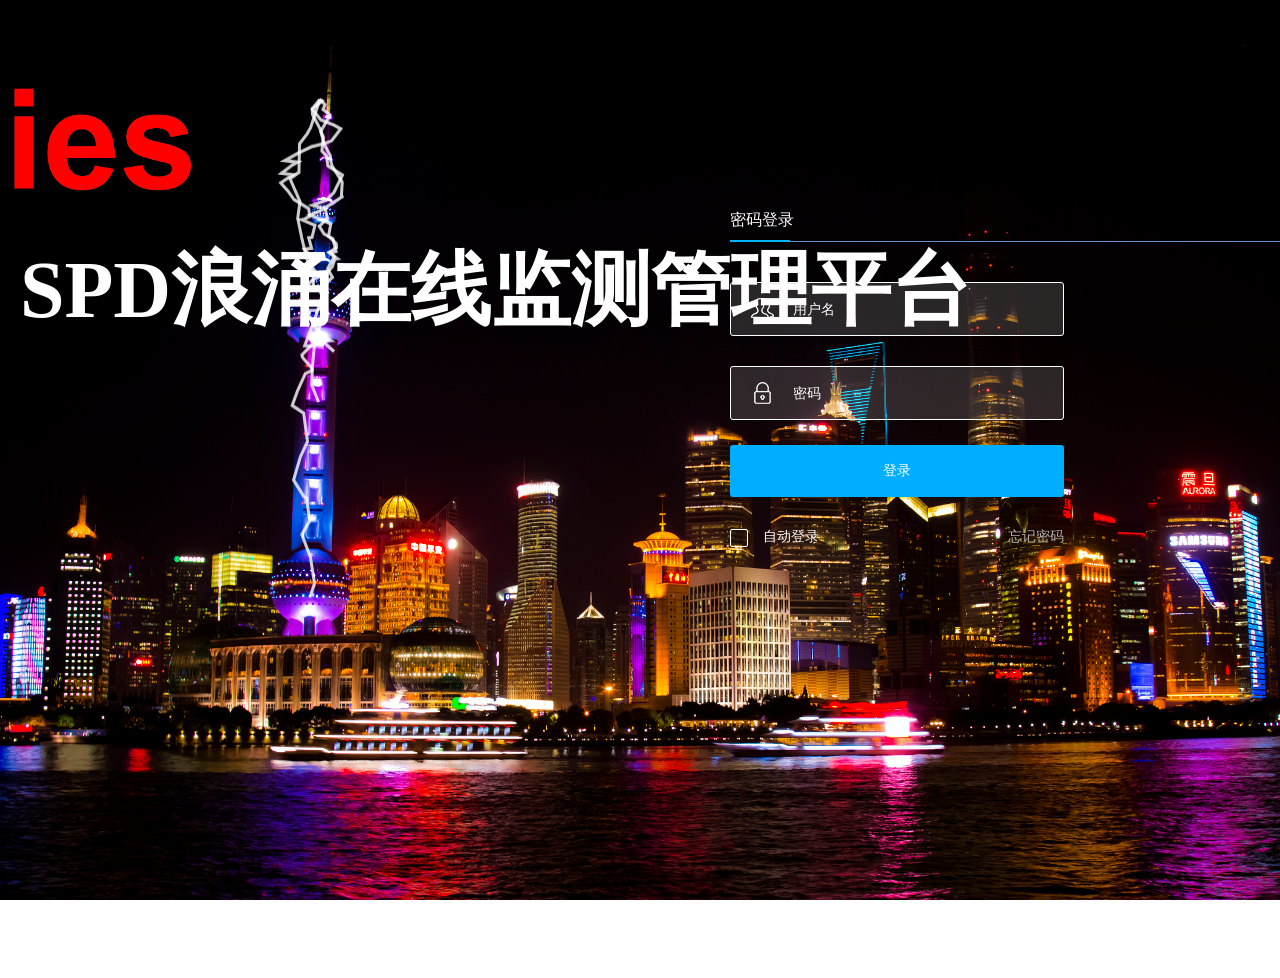
<file: src/main/resources/static/index.html>
<!DOCTYPE html><html><head><meta charset=utf-8><meta name=viewport content="width=device-width,initial-scale=1"><title>SPD</title><link href=./static/css/app.473f885d89a104f2bdcb9891c088e01d.css rel=stylesheet></head><body><div id=app></div><script type=text/javascript src=./static/js/manifest.dc2c3db540f060e05063.js></script><script type=text/javascript src=./static/js/vendor.8fc1a2ce35190362e240.js></script><script type=text/javascript src=./static/js/app.7f595369899e441cae59.js></script></body></html>
</file>
